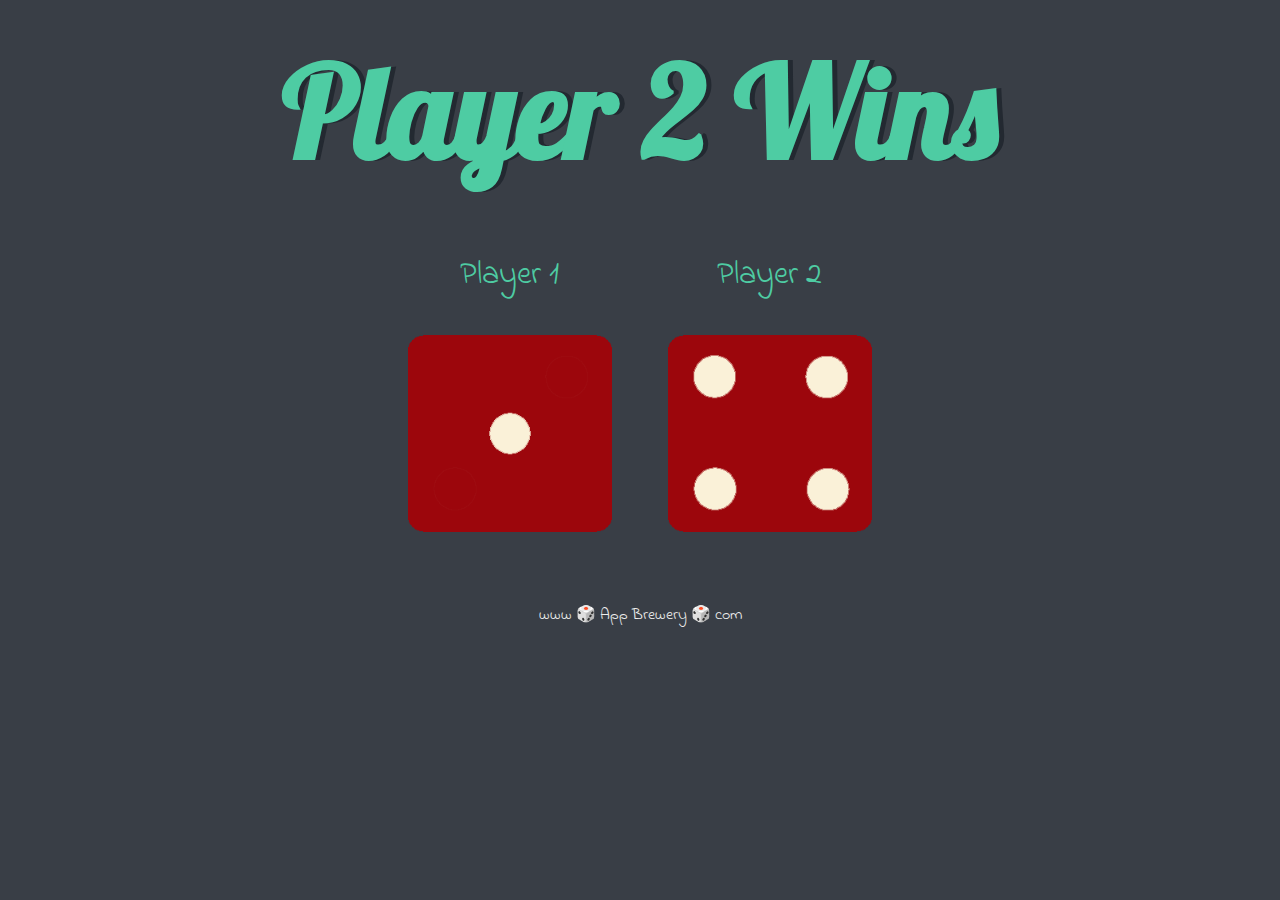
<file: Dicee Challenge - Starting Files/dicee.html>
<!DOCTYPE html>
<html lang="en" dir="ltr">
  <head>
    <meta charset="utf-8">
    <title>Dicee</title>
    <link rel="stylesheet" href="styles.css">
    <link href="https://fonts.googleapis.com/css?family=Indie+Flower|Lobster" rel="stylesheet">

  </head>
  <body>

    <div class="container">
      <h1>Refresh Me</h1>

      <div class="dice">
        <p>Player 1</p>
        <img class="img1" src="images\dice6.png">
      </div>

      <div class="dice">
        <p>Player 2</p>
        <img class="img2" src="images/dice6.png">
      </div>

    </div>

  <script src="index.js" charset="utf-8"></script>
  </body>

  <footer>
    www 🎲 App Brewery 🎲 com
  </footer>
</html>
</file>
<file: Dicee Challenge - Starting Files/styles.css>
.container {
  width: 70%;
  margin: auto;
  text-align: center;
}

.dice {
  text-align: center;
  display: inline-block;

}

body {
  background-color: #393E46;
}

h1 {
  margin: 30px;
  font-family: 'Lobster', cursive;
  text-shadow: 5px 0 #232931;
  font-size: 8rem;
  color: #4ECCA3;
}

p {
  font-size: 2rem;
  color: #4ECCA3;
  font-family: 'Indie Flower', cursive;
}

img {
  width: 80%;
}

footer {
  margin-top: 5%;
  color: #EEEEEE;
  text-align: center;
  font-family: 'Indie Flower', cursive;

}
</file>
